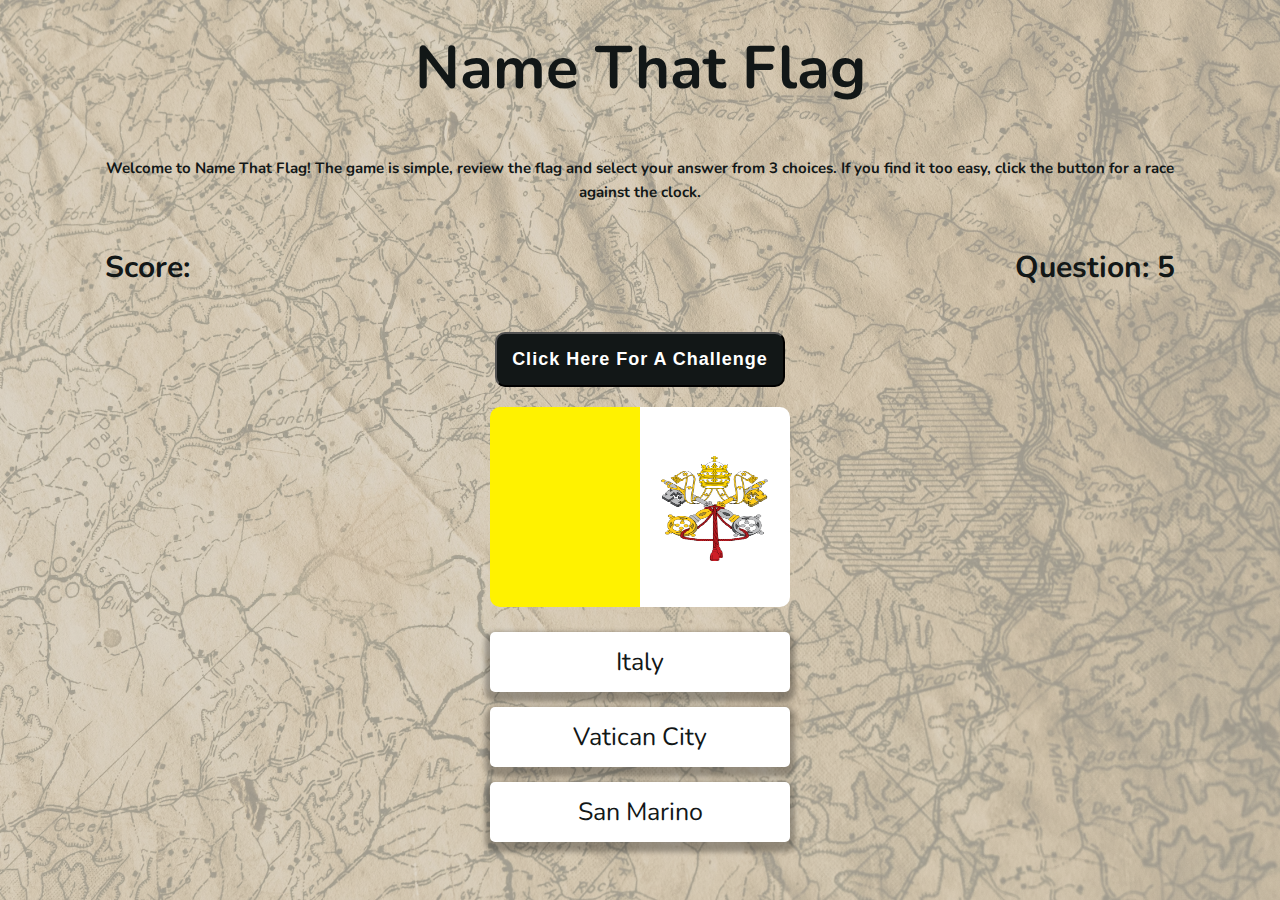
<file: index.html>
<!DOCTYPE html>
<html lang="en">

<head>
    <meta charset="UTF-8">
    <meta http-equiv="X-UA-Compatible" content="IE=edge">
    <meta name="viewport" content="width=device-width, initial-scale=1.0">
    <link rel="stylesheet" href="css/style.css">
    <title>Name That Flag</title>
</head>

<body>
    <main>
        <div class="container">
            <h1>Name That Flag</h1>
            <h2>Welcome to Name That Flag! The game is simple, review the flag and select your answer from 3 choices. 
                If you find it too easy, click the button for a race against the clock.</h2>
            <div class="box">
                <h3>Score: <span></span></h3>
                <div class="count">Question: <span></span></div>
            </div>
            <div class="flags">
            <span class="challenge-button">
                <a href="difficult.html">
                    <button id="challenge">Click Here For A Challenge</button>
                </a>
            </span>
                <div class="flag-img">
                    <img src="">
                </div>
                <div class="flag-options">
                    <ul>
                        <li></li>
                        <li></li>
                        <li></li>
                    </ul>
                </div>
                <div class="score">
                    <h3 class="right">Your Correct Answers: <span></span></h3>
                    <h3 class="incorrect">Your Incorrect Answers: <span></span></h3>
                    <button id="newGame">New Game</button>
                </div>
            </div>
        </div>
    </main>
    <script src="js/main.js"></script>
</body>

</html>


<!--

<style>
    p {
      text-align: center;
      font-size: 60px;
      margin-top: 0px;
    }
    </style>
    </head>
    <body onload="javascript:StartMyTimer()">
    
    <p id="TimerDisplay"></p>
    <button id="TimeoutTryAgain" onclick="TryAgain()" hidden="hidden">Try Again</button>
    -->
</file>
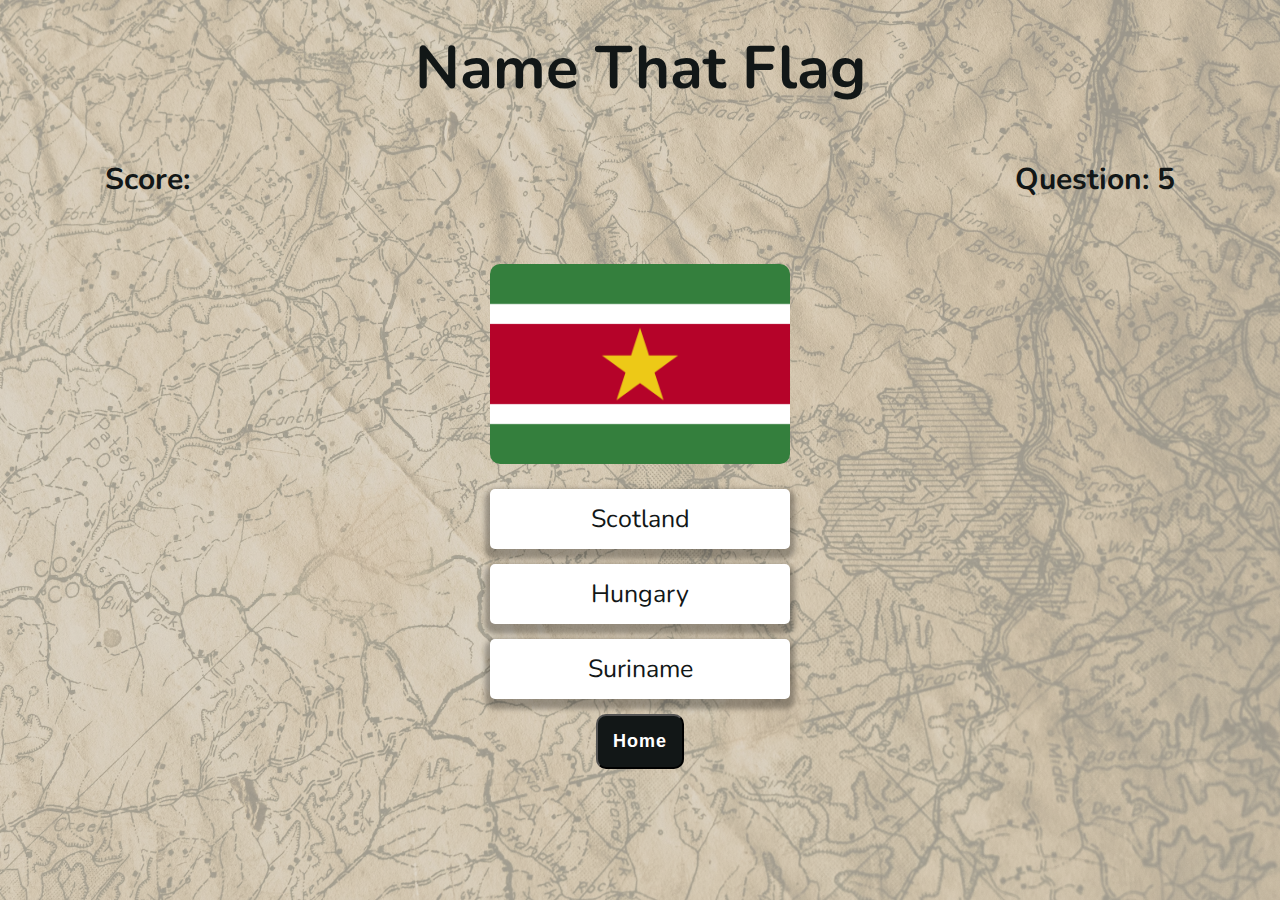
<file: difficult.html>
<!DOCTYPE html>
<html lang="en">

<head>
    <meta charset="UTF-8">
    <meta http-equiv="X-UA-Compatible" content="IE=edge">
    <meta name="viewport" content="width=device-width, initial-scale=1.0">
    <link rel="stylesheet" href="css/style.css">
    <title>Name That Flag</title>
</head>

<body onload="javascript:StartMyTimer()">
    <main>
        <div class="container">
            <h1>Name That Flag</h1>
            <div class="box">
                <h3>Score: <span></span></h3> 
                <div class="count">Question: <span></span></div>
            </div>
            <div class="flags">
                <p id="TimerDisplay"></p>
                    <span class="tryagain-button"><button id="TimeoutTryAgain" onclick="TryAgain()" hidden="hidden">Try Again</button> 
                    </span>    
                <div class="flag-img">
                    <img src="">
                </div>
                <div class="flag-options">
                    <ul>
                        <li></li>
                        <li></li>
                        <li></li>
                    </ul>
                </div>
                <div>
                    <a href="index.html">
                        <button id="gobacktimer">Home</button>
                    </a>
                </div>
                <div class="score">
                    <h3 class="right">Your Correct Answers: <span></span></h3>
                    <h3 class="incorrect">Your Incorrect Answers: <span></span></h3>
                    <button id="newGame">New Game</button>
                </div>
            </div>
        </div>
    </main>
    <script src="js/main.js"></script>
</body>

</html>
</file>
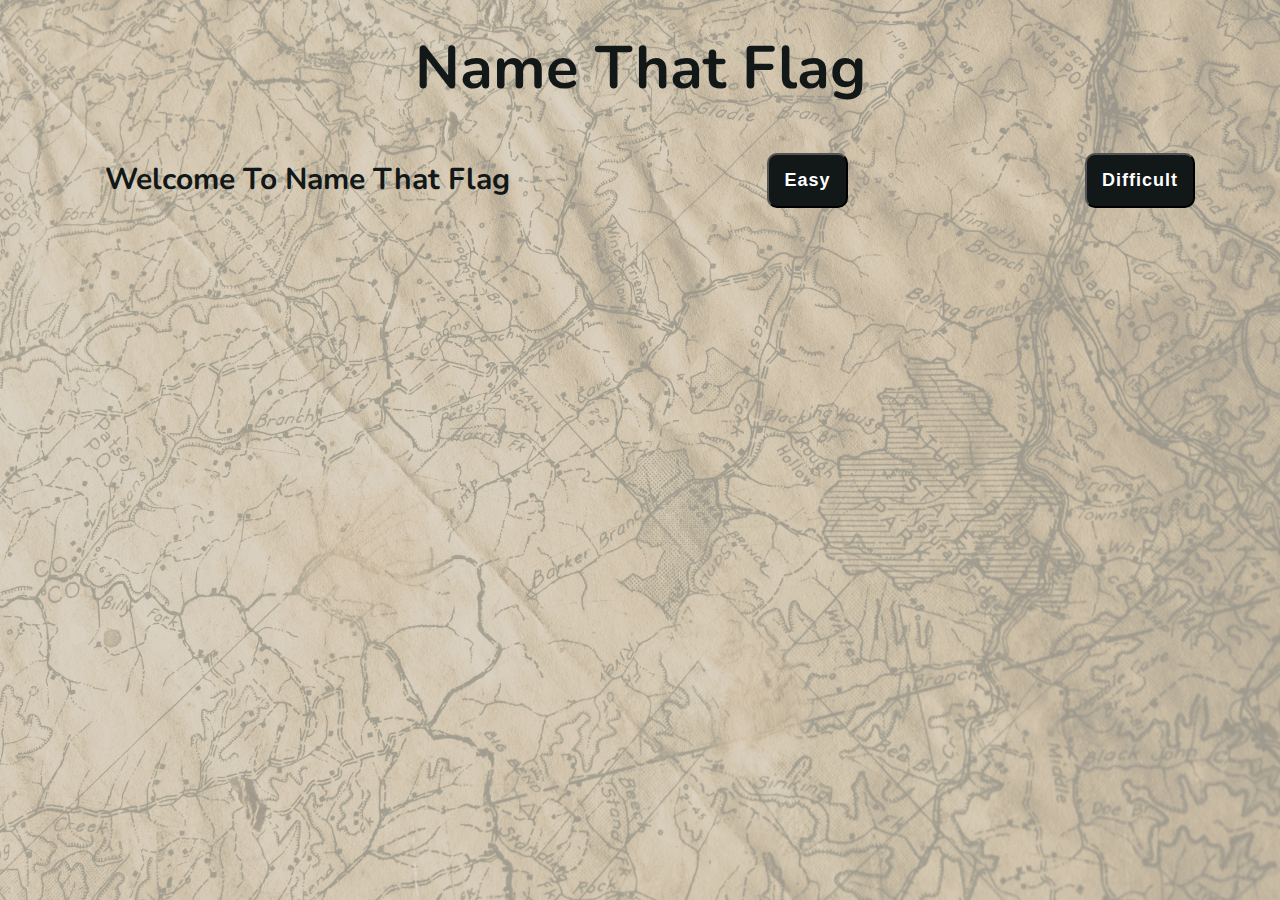
<file: homepage.html>
<!DOCTYPE html>
<html lang="en">

<head>
    <meta charset="UTF-8">
    <meta http-equiv="X-UA-Compatible" content="IE=edge">
    <meta name="viewport" content="width=device-width, initial-scale=1.0">
    <link rel="stylesheet" href="css/style.css">
    <title>Name That Flag</title>
</head>

<body>
    <main>
        <div class="container">
            <h1>Name That Flag</h1>
            <div class="box">
                <h3>Welcome To Name That Flag</h3>
                <a href="index.html">
                    <button id="challenge">Easy</button>
                </a>
                <a href="difficult.html">
                    <button id="challenge">Difficult</button>
                </a>
                

                
            </div>
            
        </div>
    </main>
    <script src="js/main.js"></script>
</body>

</html>


<!--

<style>
    p {
      text-align: center;
      font-size: 60px;
      margin-top: 0px;
    }
    </style>
    </head>
    <body onload="javascript:StartMyTimer()">
    
    <p id="TimerDisplay"></p>
    <button id="TimeoutTryAgain" onclick="TryAgain()" hidden="hidden">Try Again</button>
    -->
</file>
<file: css/style.css>
@import url('https://fonts.googleapis.com/css2?family=Nunito:ital,wght@0,200..1000;1,200..1000&family=Roboto:ital,wght@0,100;0,300;0,400;0,500;0,700;0,900;1,100;1,300;1,400;1,500;1,700;1,900&display=swap');

* {
    margin: 0;
    padding: 0;
    box-sizing: border-box;
    outline: none;
}

:root {
    --white: #ffffff;
    --licorice: #121717;
    --kellygreen: #4cbb17;
    --crimson: #b22222;

}

html {
    font-family: 'Nunito', sans-serif;
    font-size: 62.5%;
    font-weight: 400;
    line-height: 1.6;
    scroll-behavior: smooth;
}

body {
    background: url(../img/world-map-background.png) no-repeat;
    background-size: cover;
    background-position: center;
    min-height: 100vh;
    position: relative;
}

body::before {
    content: "";
    position: absolute;
    top: 0;
    left: 0;
    background-color: rgba(210, 204, 189, 0.736);
    width: 100%;
    height: 100%;
    z-index: -2;
}

ul {
    list-style: none;
}

a {
    text-decoration: none;
}

h1 {
    text-align: center;
    font-size: 2.5rem;
    color: var(--licorice);
    padding: 2rem 0;
}

h3 {
    font-size: 2rem;
    padding: 2rem 0;
    color: var(--licorice);
    padding: 2rem;
}

h2 {
    font-size: 1.5rem;
    padding: 2rem 0;
    color: var(--licorice);
    text-align: center;
}

p {
    font-size: 5rem;
}


#challenge {
    border-radius: 10px;
    background-color: var(--licorice);
    padding: 1.5rem;
    color: var(--white);
    cursor: pointer;
    font-size: 1.8rem;
    font-weight: bold;
    letter-spacing: .1rem;
    
}

.container {
    padding-left: 1.5rem;
    padding-right: 1.5rem;
    margin-left: auto;
    margin-right: auto;
}

@media(min-width: 576px) {
    .container {
        width: 540px;
    }
}

@media(min-width: 768px) {
    .container {
        width: 720px;
    }
}

@media(min-width: 992px) {
    .container {
        width: 960px;
    }
}

@media(min-width: 1200px) {
    .container {
        width: 1140px;
    }
}

@media(min-width: 1400px) {
    .container {
        width: 1320px;
    }
}

.box {
    display: flex;
    align-items: center;
    justify-content: space-between;
    flex-wrap: wrap;
}

.box .count {
    font-size: 2rem;
    font-weight: 700;
    color: var(--licorice);
    text-transform: capitalize;
    padding: 2rem;
}

.timer {
    font-size: 2rem;
    font-weight: 700;
    colour: var(--licorice);
}

.flags {
    display: flex;
    align-items: center;
    justify-content: center;
    flex-direction: column;
    text-align: center;
    padding: 2rem 1.5rem;
}

.flags .flag-img {
    width: 100%;
}

.flags .flag-img img {
    width: 100%;
    height: 20rem;
    border-radius: 10px;
}


.flags .flag-options {
    margin-top: 2rem;
}

.flags .flag-options ul {
    display: flex;
    align-items: center;
    flex-direction: column;
    width: 100%;
}

.flags .flag-options ul li {
    font-size: 2.5rem;
    margin-bottom: 1.5rem;
    background-color: #ffffff;
    padding: 1rem;
    border-radius: .5rem;
    width: 240px;
    color: var(--licorice);
    cursor: pointer;
    box-shadow: 0 .5rem .5rem .5rem rgba(0, 0, 0, 0.3);
    transition: all .1s ease-in-out;
}

#newGame {
    border-radius: 10px;
    background-color: var(--licorice);
    padding: 1.5rem;
    color: var(--white);
    cursor: pointer;
    font-size: 1.8rem;
    font-weight: bold;
    letter-spacing: .1rem;
    
}

#challenge {
    border-radius: 10px;
    background-color: var(--licorice);
    padding: 1.5rem;
    color: var(--white);
    cursor: pointer;
    font-size: 1.8rem;
    font-weight: bold;
    letter-spacing: .1rem;
    
}

.challenge-button {
    padding-bottom: 2rem;
}

.tryagain-button {
    padding-bottom: 2rem;
}

#gobacktimer {
    border-radius: 10px;
    background-color: var(--licorice);
    padding: 1.5rem;
    color: var(--white);
    cursor: pointer;
    font-size: 1.8rem;
    font-weight: bold;
    letter-spacing: .1rem;
    
}

#TimeoutTryAgain {
    border-radius: 10px;
    background-color: var(--licorice);
    padding: 1.5rem;
    color: var(--white);
    cursor: pointer;
    font-size: 1.8rem;
    font-weight: bold;
    letter-spacing: .1rem;
    
}

.box #TimerDisplay {
    text-align: center;
    font-size: 2rem;
    margin-top: 0px;
}

.score {
    display: none;
    padding: 2rem;
    border-radius: .5rem;
}

.score .right,
.score .incorrect {
    color: var(--licorice);
}

.flags .flag-options ul li.active {
    background-color: var(--licorice);
    color: var(--white);
}

.flags .flag-options ul li.success {
    background-color: var(--kellygreen);
}

.flags .flag-options ul li.wrong {
    background-color: var(--crimson);
}

@media(min-width: 375px) {

    h1,
    h3,
    .box .count {
        font-size: 3rem;
    }

    .flags .flag-img,
    .flags .flag-options ul {
        width: 30rem;
    }

    .flags .flag-options ul li {
        width: 100%;
    }
}

@media(min-width: 768px) {
    h1 {
        font-size: 6rem;
    }
}

@media(min-width: 991px) {
    .flags .flag-options ul li:hover {
        background-color: var(--licorice);
        color: var(--white);
    }
}
</file>
